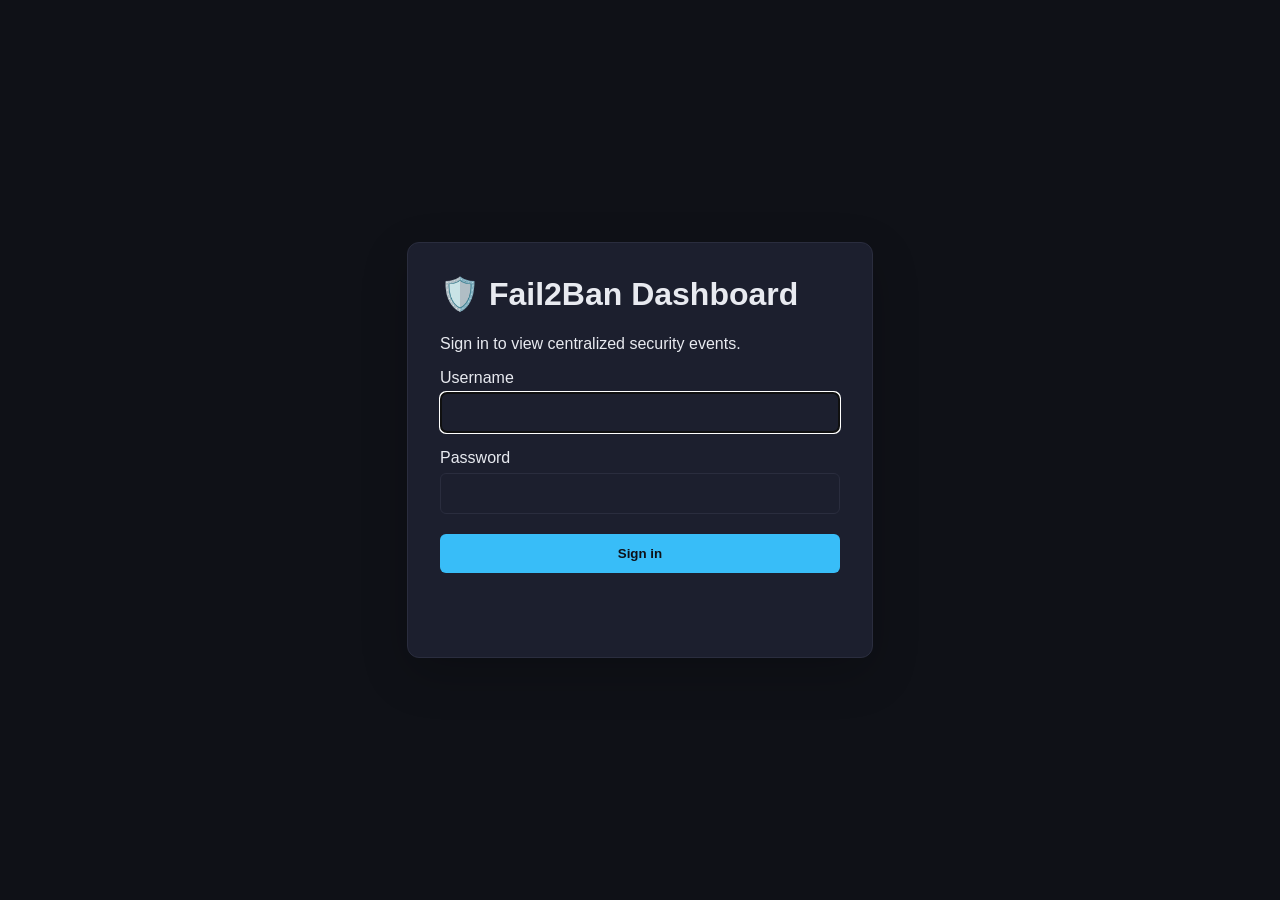
<file: web/login.html>
<!doctype html>
<html lang="en">
<head>
  <meta charset="utf-8">
  <meta name="viewport" content="width=device-width, initial-scale=1">
  <title>Sign in · Fail2Ban Dashboard</title>
  <link rel="stylesheet" href="css/theme.css">
  <style>
    body { min-height:100vh; margin:0; display:grid; place-items:center; font-family:var(--font-sans,system-ui); background:var(--bg-primary); color:var(--text-primary); }
    main { width:min(100% - 2rem, 25rem); padding:2rem; border:1px solid var(--border); border-radius:12px; background:var(--bg-card); box-shadow:0 1rem 3rem #0003; }
    h1 { margin-top:0; } label { display:block; margin:1rem 0 .35rem; } input { box-sizing:border-box; width:100%; padding:.75rem; border:1px solid var(--border); border-radius:6px; background:var(--bg-input); color:var(--text-primary); } button { width:100%; margin-top:1.25rem; padding:.75rem; border:0; border-radius:6px; background:var(--accent); color:var(--text-inverse); font-weight:700; cursor:pointer; } #error { min-height:1.25rem; color:#ef4444; margin-top:1rem; }
  </style>
</head>
<body>
  <main>
    <h1>🛡️ Fail2Ban Dashboard</h1>
    <p>Sign in to view centralized security events.</p>
    <form id="login-form">
      <label for="username">Username</label><input id="username" name="username" autocomplete="username" required autofocus>
      <label for="password">Password</label><input id="password" name="password" type="password" autocomplete="current-password" required>
      <button type="submit">Sign in</button><p id="error" role="alert"></p>
    </form>
  <script>
    document.getElementById('login-form').addEventListener('submit', async function (event) {
      event.preventDefault(); const error = document.getElementById('error'); error.textContent = '';
      const response = await fetch('/api/auth/login', {method:'POST', headers:{'Content-Type':'application/json'}, body:JSON.stringify({username:username.value, password:password.value})});
      if (response.ok) location.assign('/'); else error.textContent = 'Invalid username or password.';
    });
  </script>
</body>
</html>
</file>
<file: web/css/theme.css>
/* ============================================================
   Fail2Ban Dashboard — Theme System
   Dark theme (default) + Light theme via [data-theme="light"]
   ============================================================ */

:root {
  /* --- Dark theme (default) --- */

  /* Backgrounds */
  --bg-primary: #0f1117;
  --bg-secondary: #161922;
  --bg-card: #1c1f2e;
  --bg-card-hover: #232738;
  --bg-header: #12141d;
  --bg-input: #1c1f2e;

  /* Text */
  --text-primary: #e8eaf0;
  --text-secondary: #8b8fa3;
  --text-muted: #5c6078;
  --text-inverse: #0f1117;

  /* Accent */
  --accent: #38bdf8;
  --accent-hover: #7dd3fc;
  --accent-muted: rgba(56, 189, 248, 0.15);

  /* Semantic */
  --success: #34d399;
  --warning: #fbbf24;
  --danger: #f87171;
  --info: #60a5fa;

  /* Borders & Shadows */
  --border: #2a2d3e;
  --border-light: #1f2233;
  --shadow: 0 1px 3px rgba(6, 9, 20, 0.55), 0 1px 2px rgba(6, 9, 20, 0.4);
  --shadow-lg: 0 4px 12px rgba(6, 9, 20, 0.65), 0 2px 4px rgba(6, 9, 20, 0.5);
  --shadow-card: 0 1px 4px rgba(6, 9, 20, 0.4);

  /* Chart colors — jail palette (supports up to 8 jails) */
  --chart-jail-1: #f87171;   /* red — sshd (default) */
  --chart-jail-2: #fbbf24;   /* amber — asterisk (default) */
  --chart-jail-3: #a78bfa;   /* violet */
  --chart-jail-4: #34d399;   /* emerald */
  --chart-jail-5: #60a5fa;   /* blue */
  --chart-jail-6: #f472b6;   /* pink */
  --chart-jail-7: #5eead4;   /* teal */
  --chart-jail-8: #fb923c;   /* orange */
  /* Legacy aliases (kept for backward compat) */
  --chart-sshd: var(--chart-jail-1);
  --chart-asterisk: var(--chart-jail-2);
  --chart-total: #38bdf8;
  --chart-map: #db2777;
  --chart-arc: var(--chart-map);    /* world-map attack arc fallback color (jail-coded otherwise) */
  --chart-server: var(--chart-total); /* world-map server pin (arc target) */
  --chart-grid: #2a2d3e;
  --chart-text: #8b8fa3;
  --chart-bg: transparent;

  /* Scrollbar */
  --scrollbar-track: #161922;
  --scrollbar-thumb: #2a2d3e;

  /* Radius */
  --radius-sm: 6px;
  --radius-md: 10px;
  --radius-lg: 14px;

  /* Spacing */
  --space-xs: 4px;
  --space-sm: 8px;
  --space-md: 16px;
  --space-lg: 24px;
  --space-xl: 32px;
  --space-2xl: 48px;

  /* Typography */
  --font-sans: -apple-system, BlinkMacSystemFont, 'Segoe UI', Roboto, sans-serif;
  --font-mono: 'SF Mono', 'Fira Code', 'Cascadia Code', 'Consolas', monospace;
  --text-xs: 0.75rem;
  --text-sm: 0.8125rem;
  --text-base: 0.9375rem;
  --text-lg: 1.125rem;
  --text-xl: 1.5rem;
  --text-2xl: 2rem;
  --text-3xl: 2.5rem;
  --leading-tight: 1.25;
  --leading-normal: 1.5;
  --leading-relaxed: 1.75;

  /* Transition */
  --transition-theme: 0.3s ease;
}

/* --- Light theme --- */
[data-theme="light"] {
  --bg-primary: #f5f6f8;
  --bg-secondary: #ebedf2;
  --bg-card: #ffffff;
  --bg-card-hover: #f8f9fb;
  --bg-header: #ffffff;
  --bg-input: #ebedf2;

  --text-primary: #1a1c2b;
  --text-secondary: #5c6078;
  --text-muted: #9ca0b5;
  --text-inverse: #ffffff;

  --accent: #0284c7;
  --accent-hover: #0369a1;
  --accent-muted: rgba(2, 132, 199, 0.1);

  --success: #059669;
  --warning: #d97706;
  --danger: #dc2626;
  --info: #2563eb;

  --border: #d4d7e0;
  --border-light: #e8eaef;
  --shadow: 0 1px 3px rgba(100, 105, 120, 0.12), 0 1px 2px rgba(100, 105, 120, 0.08);
  --shadow-lg: 0 4px 12px rgba(100, 105, 120, 0.14), 0 2px 4px rgba(100, 105, 120, 0.08);
  --shadow-card: 0 1px 4px rgba(100, 105, 120, 0.08);

  /* Chart colors — jail palette (light theme) */
  --chart-jail-1: #dc2626;   /* red — sshd */
  --chart-jail-2: #d97706;   /* amber — asterisk */
  --chart-jail-3: #7c3aed;   /* violet */
  --chart-jail-4: #059669;   /* emerald */
  --chart-jail-5: #2563eb;   /* blue */
  --chart-jail-6: #db2777;   /* pink */
  --chart-jail-7: #0d9488;   /* teal */
  --chart-jail-8: #ea580c;   /* orange */
  --chart-sshd: var(--chart-jail-1);
  --chart-asterisk: var(--chart-jail-2);
  --chart-total: #0284c7;
  --chart-map: #be185d;
  --chart-arc: var(--chart-map);    /* world-map attack arc fallback color (jail-coded otherwise) */
  --chart-server: var(--chart-total); /* world-map server pin (arc target) */
  --chart-grid: #d4d7e0;
  --chart-text: #5c6078;
  --chart-bg: transparent;

  --scrollbar-track: #ebedf2;
  --scrollbar-thumb: #c4c7d4;
}

/* --- Global theme transition (targeted — avoids ECharts DOM performance hit) --- */
.dashboard-container,
.dashboard-header,
.dashboard-footer,
.card,
.stat-card,
.btn,
.ip-table tr,
.ip-status-badge,
.jail-report-card,
.jail-toggle__btn,
.refresh-selector__select,
.time-range-selector__select,
.error-banner,
.log-list__filter-input {
  transition:
    background-color var(--transition-theme),
    color var(--transition-theme),
    border-color var(--transition-theme),
    box-shadow var(--transition-theme);
}
</file>
